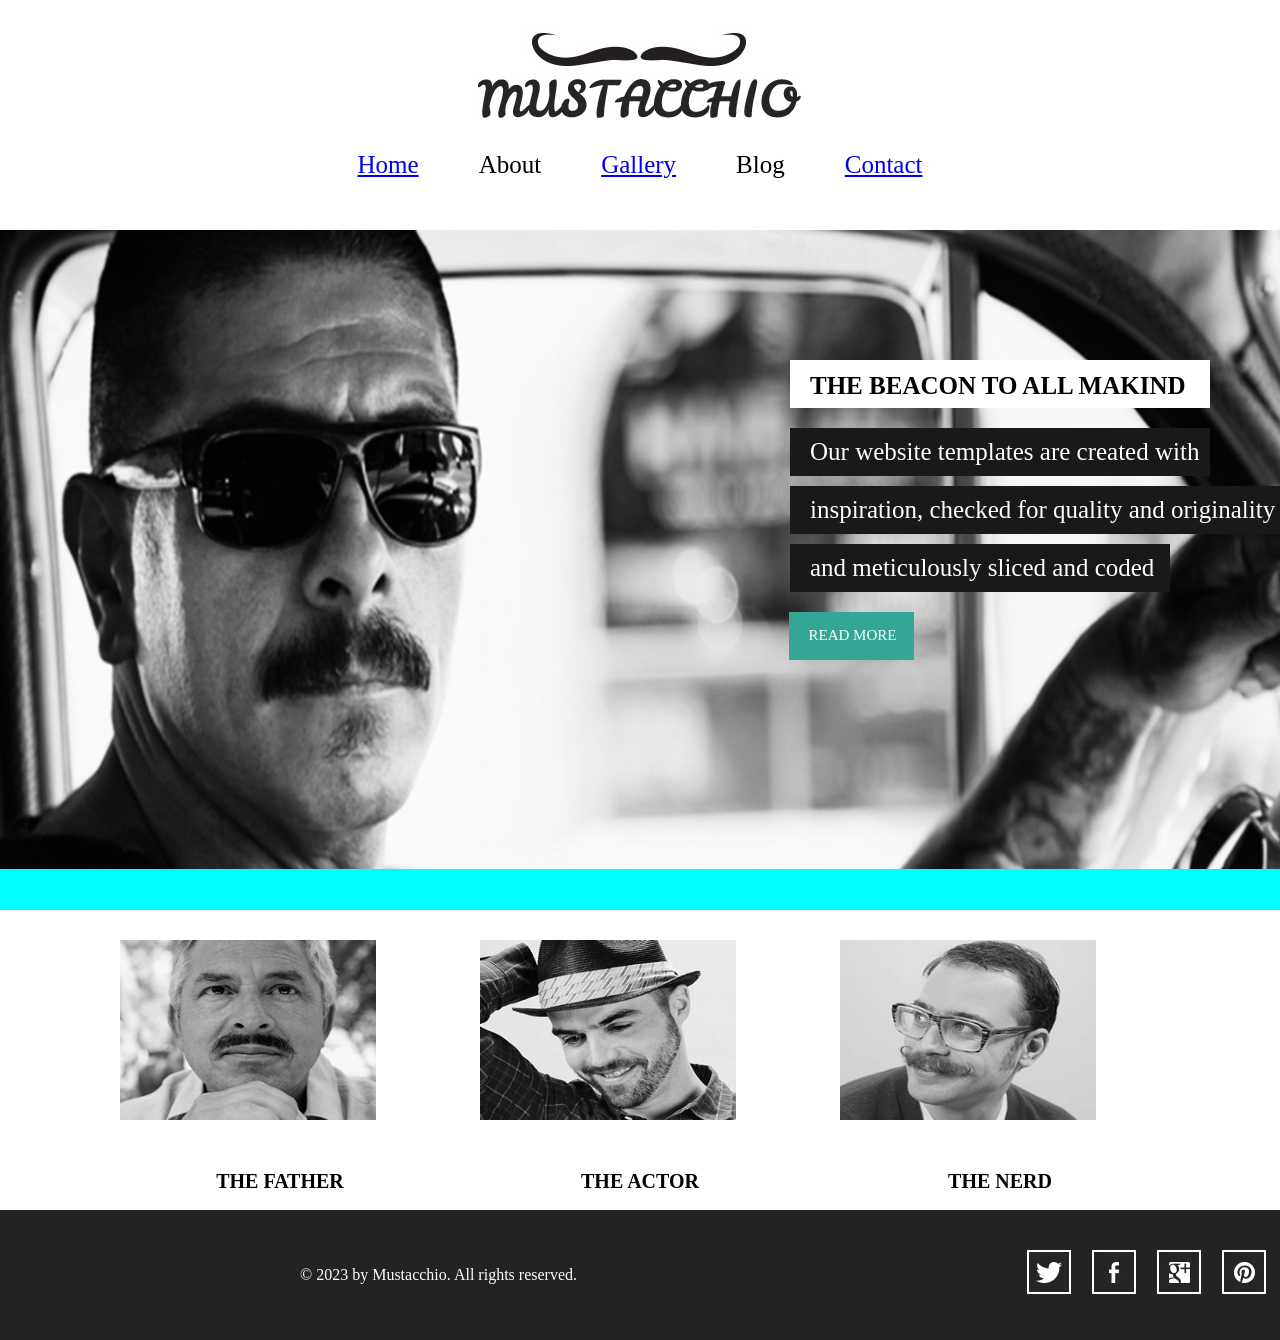
<file: index.html>
<!DOCTYPE html>
<html lang="en">
<head>
    <meta charset="UTF-8">
    <meta name="viewport" content="width=device-width, initial-scale=1.0">
    <title>Mustache Enthusiast</title>
    <link rel="stylesheet" href="style.css">
</head>
<body>
    <div class="header">
        <div id="image1"></div>
        <div class="links">
            <div id="home"><a href="index.html">Home</a></div>
            <div id="about">About</div>
            <div id="gallery"><a href="gallery.html">Gallery</a></div>
            <div id="blog">Blog</div>
            <div id="contact"><a href="contact.html">Contact</a></div>
        </div>
    </div>
    <div class="content">
        <div class="content_text">
            <div id="text_box">
                <p id="text1"><strong>THE BEACON TO ALL MAKIND</strong></p>
            </div>

            <div id="text_box2">
                <p id="text2">Our website templates are created with</p>
            </div>
            <div id="text_box3">
                <p id="text3">inspiration, checked for quality and originality</p>
            </div>
            <div id="text_box4">
                <p id="text4">and meticulously sliced and coded</p>
            </div>
            <div id="text_box5">
                <p id="text5">READ MORE</p>
            </div>
        </div>
    </div>
    <div class="bottom">
        <div class="boxes">
            <div id="father">
                <div id="father_text">
                    <p><strong>THE FATHER</strong></p>
                </div>
            </div>

            <div id=actor>
                <div id="actor_text">
                    <p><strong>THE ACTOR</strong></p>
                </div>
            </div>

            <div id="nerd">
                <div id="nerd_text">
                    <p><strong>THE NERD</strong></p>
                </div>
            </div>

        </div>
    </div>

    <div class="footer">
        <div id="cr"><P>© 2023 by Mustacchio. All rights reserved.</P></div>
        <div class="listy">
                <div id="twitter"></div>
                <div id="facebook"></div>
                <div id="googleplus"></div>
                <div id="pintrist"></div>
        </div>
    </div>
</body>
</html>
</file>
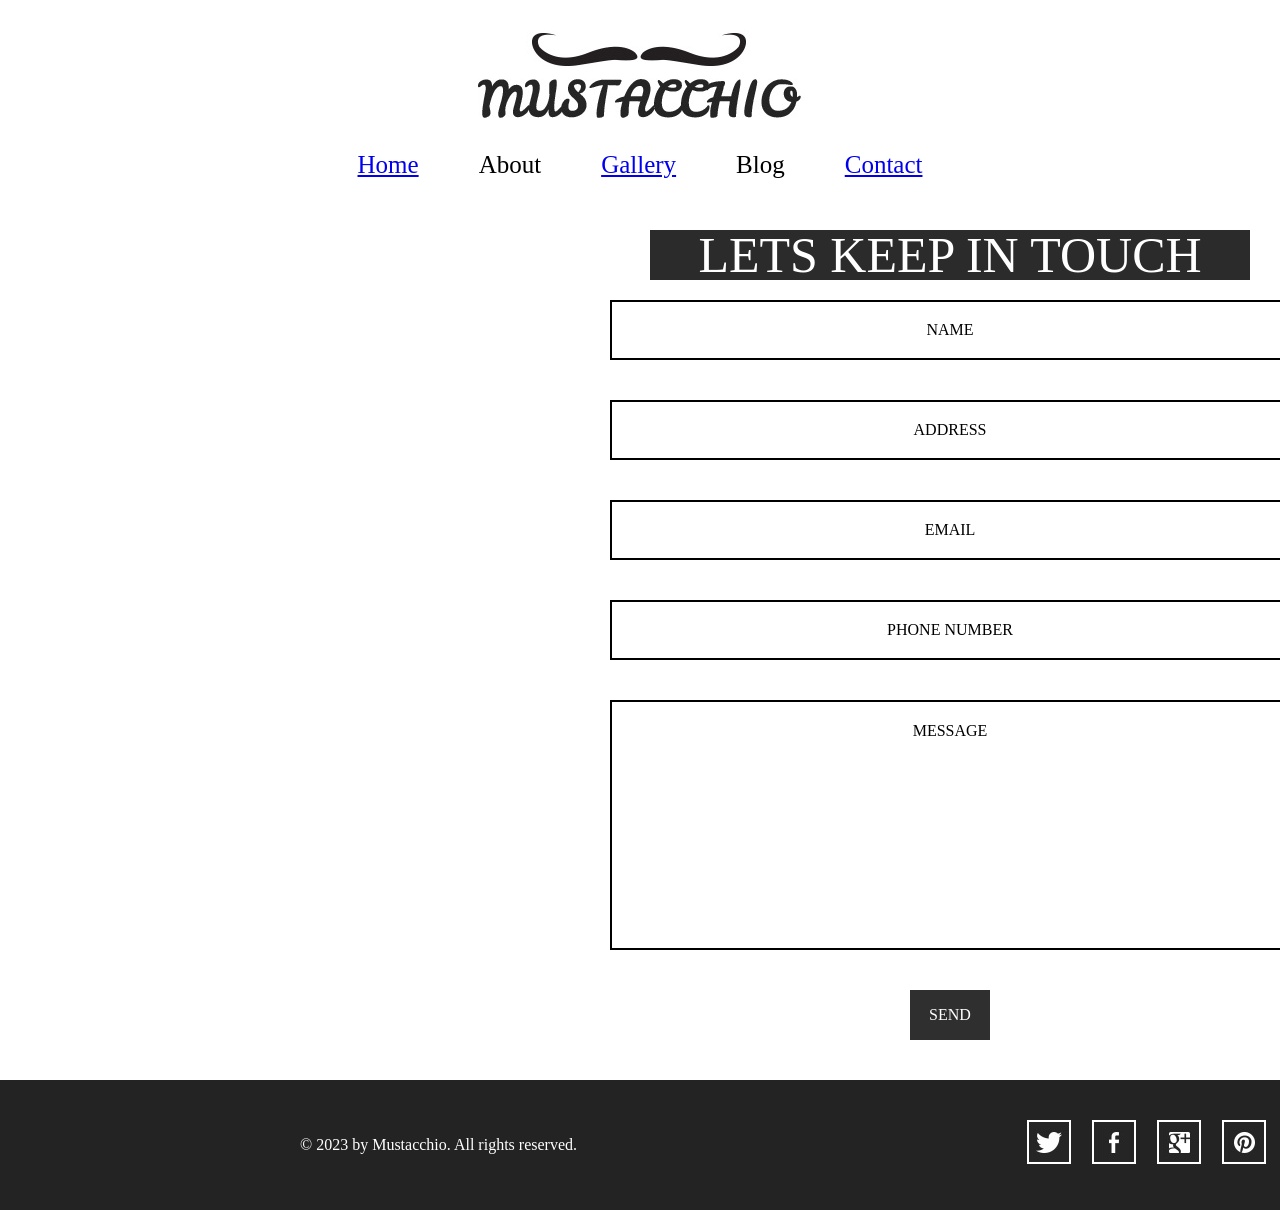
<file: contact.html>
<!DOCTYPE html>
<html lang="en">
<head>
    <meta charset="UTF-8">
    <meta name="viewport" content="width=device-width, initial-scale=1.0">
    <title>Contact</title>
    <link rel="stylesheet" href="contact.css">
</head>
<body>
    <div class="header">
    <div id="image1"></div>
    <div class="links">
        <div id="home"><a href="index.html">Home</a></div>
            <div id="about">About</div>
            <div id="gallery"><a href="gallery.html">Gallery</a></div>
            <div id="blog">Blog</div>
            <div id="contact"><a href="contact.html">Contact</a></div>
        </div>
    </div>
    <div class="content">
        <div id="touch_box">
            <p id="touch_text">LETS KEEP IN TOUCH</p>
        </div>

        <div id="name_box">
            <p id="name_text">NAME</p>
        </div>

        <div id="address_box">
            <p id="address_text">ADDRESS</p>
        </div>

        <div id="email_box">
            <p id="email_text">EMAIL</p>
        </div>

        <div id="number_box">
            <p id="number_text">PHONE NUMBER</p>
        </div>

        <div id="message_box">
            <p id="message_text">MESSAGE</p>
        </div>

        <div id="send_box">
            <p id="send_text">SEND</p>
        </div>
    </div>

    <div class="footer">
        <div id="cr"><P>© 2023 by Mustacchio. All rights reserved.</P></div>
        <div class="listy">
                <div id="twitter"></div>
                <div id="facebook"></div>
                <div id="googleplus"></div>
                <div id="pintrist"></div>
        </div>
    </div>
</body>
</html>
</file>
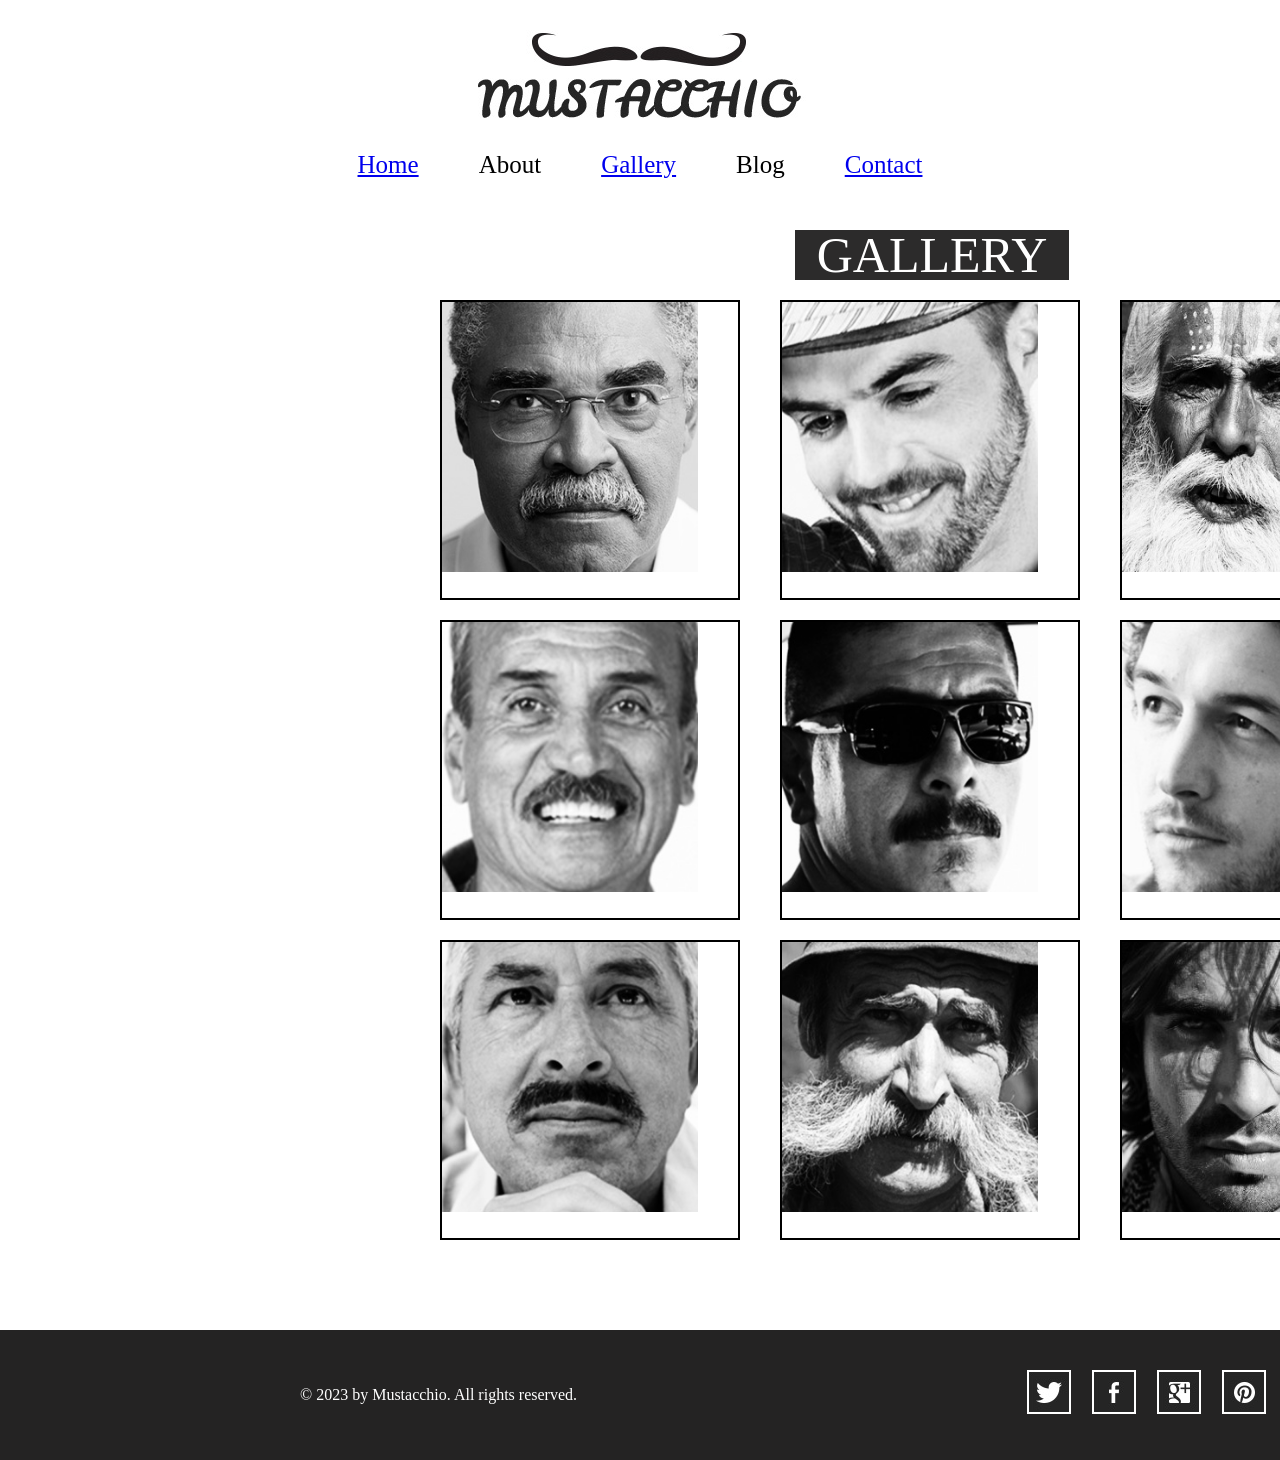
<file: gallery.html>
<!DOCTYPE html>
<html lang="en">
<head>
    <meta charset="UTF-8">
    <meta name="viewport" content="width=device-width, initial-scale=1.0">
    <title>Gallery</title>
    <link rel="stylesheet" href="gallery.css">
</head>
<body>
    <div class="header">
    <div id="image1"></div>
    <div class="links">
        <div id="home"><a href="index.html">Home</a></div>
            <div id="about">About</div>
            <div id="gallery"><a href="gallery.html">Gallery</a></div>
            <div id="blog">Blog</div>
            <div id="contact"><a href="contact.html">Contact</a></div>
        </div>
    </div>
    <div class="content">
        <div id="gallery_box">
            <p id="gallery_text">GALLERY</p>
        </div>
        <div class="picture_container">
            <div class="group1">
                <div class="picture1"></div>
                <div class="picture2"></div>
                <div class="picture3"></div>
            </div>
            <div class="group2">
                <div class="picture4"></div>
                <div class="picture5"></div>
                <div class="picture6"></div>
            </div>

            <div class="group2">
                <div class="picture7"></div>
                <div class="picture8"></div>
                <div class="picture9"></div>
            </div>
        </div>
    </div>

    <div class="footer">
        <div id="cr"><P>© 2023 by Mustacchio. All rights reserved.</P></div>
        <div class="listy">
                <div id="twitter"></div>
                <div id="facebook"></div>
                <div id="googleplus"></div>
                <div id="pintrist"></div>
        </div>
    </div>
</body>
</html>
</file>
<file: style.css>
*{
    margin:0;
    padding:0;
    box-sizing: border-box;
}


html {
  scroll-behavior: smooth;
}

.header{
    display: flex;
    flex-direction: row;
    min-height: 230px;
    background-color: rgb(255, 255, 255);
    justify-content: center;
    align-items: center;
}
#image1{
    background-image: url(lecture-resource-main/CSET-110/Assessment-1\ Resource/images/logo.jpg);
    height:100px;
    width:340px;
    background-repeat: no-repeat;
    position: absolute;
    top:30px;

}
.links{
    display: flex;
    font-size: 25px;
    position: relative;
    top:50px;
  
}
#home{
    margin-right: 30px;
}

#about{
    margin-left: 30px;
    margin-right: 30px;
}

#gallery{
    margin-left: 30px;
    margin-right: 30px;
}

#blog{
    margin-left: 30px;
    margin-right:30px;
}
#contact{
    margin-left: 30px;
}

.content{
    display: flex;
    min-height: 680px;
    background-color: aqua;
    background-image: url(lecture-resource-main/CSET-110/Assessment-1\ Resource/images/the-beacon.jpg);
    background-repeat: no-repeat;
    background-size:100vw 71vh ;

}

.content_text{
    display:flex;
    flex-direction: column;
    width:500px;
    height:300px;
    justify-content: center;
    align-items: center;
    position: relative;
    left: 750px;
    top:130px;
}


#text_box{
    background-color: white;
    height:70px;
    width:420px;
    margin-bottom: 20px;

}
#text1{
    position: relative;
    top:12px;
    left:20px;
    font-size: 25px;
    
}

#text2{
    position: relative;
    top:10px;
    left:20px;
    font-size: 25px;
    color:white;
}
#text_box2{
    background-color: rgb(26, 25, 25);
    height:70px;
    width:420px;
    margin-bottom: 10px;

}

#text3{
    position: relative;
    top:10px;
    left:20px;
    font-size: 25px;
    color:white;
}
#text_box3{
    background-color: rgb(26, 25, 25);
    height:70px;
    width:490px;
    margin-bottom: 10px;
    position: relative;
    left:35px;

}

#text4{
    position: relative;
    top:10px;
    left:20px;
    font-size: 25px;
    color:white;
}
#text_box4{
    background-color:rgb(26, 25, 25);
    height:70px;
    width:380px;
    margin-bottom: 20px;
    position: relative;
    right:20px;


}

#text5{
    position: relative;
    top:15px;
    left:20px;
    font-size: 15px;
    color:white;
}
#text_box5{
    background-color: rgb(51, 167, 147);
    height:70px;
    width:125px;
    position: relative;
    right:149px;

}



.bottom{
    display: flex;
    height: 300px;
    background-color: rgb(255, 255, 255);
    justify-content: center;
    
}
.boxes{
    display:flex;
    flex-direction: row;
    height:300px;
    width:295;
    justify-content: center;
    align-items: center;
    border:5px;
}

#father{
    background-image: url(lecture-resource-main/CSET-110/Assessment-1\ Resource/images/the-father.jpg);
    height:300px;
    width:320px;
    background-size: 20vw 20vh;
    background-repeat:no-repeat;
    align-items: center;
    justify-content: center;
    margin:20px;
    position:relative;
    top:30px;
}
#father_text{
    position: relative;
    align-items: center;
    justify-content: center;
    top:230px;
    text-align: center;
    font-size:20px;
}

#actor{
    background-image: url(lecture-resource-main/CSET-110/Assessment-1\ Resource/images/the-actor.jpg);
    height:300px;
    width:320px;
    background-size: 20vw 20vh;
    background-repeat:no-repeat;
    align-items: center;
    justify-content: center;
    margin:20px;
    position:relative;
    top:30px;

}

#actor_text{
    position: relative;
    align-items: center;
    justify-content: center;
    top:230px;
    text-align: center;
    font-size:20px;
}

#nerd{
    background-image: url(lecture-resource-main/CSET-110/Assessment-1\ Resource/images/the-nerd.jpg);
    height:300px;
    width:320px;
    background-size: 20vw 20vh;
    background-repeat:no-repeat;
    align-items: center;
    justify-content: center;
    margin:20px;
    position:relative;
    top:30px;

}

#nerd_text{
    position: relative;
    align-items: center;
    justify-content: center;
    top:230px;
    text-align: center;
    font-size:20px;
}

.footer{
    display: flex;
    flex-direction: row;
    min-height: 130px;
    background-color: rgb(36, 35, 35);
    justify-content: left;
    align-items: center;
}
#cr{
    color:white;
    position: relative;
    left:300px;

}

.listy{
    display: flex;
    flex-direction: row;
    height:50px;
    width:300px;
    position:relative;
    left:750px;
}

#twitter{
    background-image:url(lecture-resource-main/CSET-110/Assessment-1\ Resource/images/icons/icon-twitter.jpg);
    height:45px;
    width:45px;
    background-repeat:no-repeat;
    margin-right:20px;
}

#facebook{
    background-image:url(lecture-resource-main/CSET-110/Assessment-1\ Resource/images/icons/icon-facebook.jpg);
    height:45px;
    width:45px;
    background-repeat:no-repeat;

}

#googleplus{
    background-image:url(lecture-resource-main/CSET-110/Assessment-1\ Resource/images/icons/icon-googleplus.jpg);
    height:45px;
    width:45px;
    background-repeat:no-repeat;
    margin-right:20px;
    margin-left:20px;
}

#pintrist{
    background-image:url(lecture-resource-main/CSET-110/Assessment-1\ Resource/images/icons/icon-pinterest.jpg);
    height:45px;
    width:45px;
    background-repeat:no-repeat;
}
</file>
<file: contact.css>
*{
    margin:0;
    padding:0;
    box-sizing: border-box;
}

*{
    margin:0;
    padding:0;
    box-sizing: border-box;
}

html {
  scroll-behavior: smooth;
}

.header{
    display: flex;
    flex-direction: row;
    min-height: 230px;
    background-color: rgb(255, 255, 255);
    justify-content: center;
    align-items: center;
}
#image1{
    background-image: url(lecture-resource-main/CSET-110/Assessment-1\ Resource/images/logo.jpg);
    height:100px;
    width:340px;
    background-repeat: no-repeat;
    position: absolute;
    top:30px;

}
.links{
    display: flex;
    font-size: 25px;
    position: relative;
    top:50px;
  
}
#home{
    margin-right: 30px;
}

#about{
    margin-left: 30px;
    margin-right: 30px;
}

#gallery{
    margin-left: 30px;
    margin-right: 30px;
}

#blog{
    margin-left: 30px;
    margin-right:30px;
}
#contact{
    margin-left: 30px;
}


.content{
    width:844px;
    height:800px;
    position: relative;
    align-items: center;
    left:360px;
}

#touch_box{
    display:flex;
    width:600px;
    align-items: center;
    justify-content: center;
    height:50px;
    background-color: rgb(44, 43, 43);
    position: relative;
    left:290px;
}

#touch_text{
    font-size:50px;
    color: white;
}


#name_box{
    display:flex;
    width:680px;
    align-items: center;
    justify-content: center;
    height:60px;
    background-color: rgb(255, 255, 255);
    position: relative;
    left:250px;
    margin-top: 20px;
    border: 2px solid black;

}


#address_box{
    display:flex;
    width:680px;
    align-items: center;
    justify-content: center;
    height:60px;
    background-color: rgb(255, 255, 255);
    position: relative;
    left:250px;
    margin-top: 40px;
    border: 2px solid black;

}


#email_box{
    display:flex;
    width:680px;
    align-items: center;
    justify-content: center;
    height:60px;
    background-color: rgb(255, 255, 255);
    position: relative;
    left:250px;
    margin-top: 40px;
    border: 2px solid black;

}

#number_box{
    display:flex;
    width:680px;
    align-items: center;
    justify-content: center;
    height:60px;
    background-color: rgb(255, 255, 255);
    position: relative;
    left:250px;
    margin-top: 40px;
    border: 2px solid black;

}

#message_box{
    display:flex;
    width:680px;
    align-items: top;
    justify-content: center;
    height:250px;
    background-color: rgb(255, 255, 255);
    position: relative;
    left:250px;
    margin-top: 40px;
    border: 2px solid black;

}

#message_text{
    position: relative;
    top:20px;
}


#send_box{
    display:flex;
    width:80px;
    align-items: top;
    justify-content: center;
    height:50px;
    background-color: rgb(48, 47, 47);
    position: relative;
    left:550px;
    margin-top: 40px;

}

#send_text{
    position: relative;
    top:16px;
    color: white;
}

.footer{
    display: flex;
    flex-direction: row;
    min-height: 130px;
    background-color: rgb(36, 35, 35);
    justify-content: left;
    align-items: center;
    position: relative;
    top:50px;
}
#cr{
    color:white;
    position: relative;
    left:300px;

}

.listy{
    display: flex;
    flex-direction: row;
    height:50px;
    width:300px;
    position:relative;
    left:750px;
}

#twitter{
    background-image:url(lecture-resource-main/CSET-110/Assessment-1\ Resource/images/icons/icon-twitter.jpg);
    height:45px;
    width:45px;
    background-repeat:no-repeat;
    margin-right:20px;
}

#facebook{
    background-image:url(lecture-resource-main/CSET-110/Assessment-1\ Resource/images/icons/icon-facebook.jpg);
    height:45px;
    width:45px;
    background-repeat:no-repeat;

}

#googleplus{
    background-image:url(lecture-resource-main/CSET-110/Assessment-1\ Resource/images/icons/icon-googleplus.jpg);
    height:45px;
    width:45px;
    background-repeat:no-repeat;
    margin-right:20px;
    margin-left:20px;
}

#pintrist{
    background-image:url(lecture-resource-main/CSET-110/Assessment-1\ Resource/images/icons/icon-pinterest.jpg);
    height:45px;
    width:45px;
    background-repeat:no-repeat;
}
</file>
<file: gallery.css>
*{
    margin:0;
    padding:0;
    box-sizing: border-box;
}

html {
  scroll-behavior: smooth;
}

.header{
    display: flex;
    flex-direction: row;
    min-height: 230px;
    background-color: rgb(255, 255, 255);
    justify-content: center;
    align-items: center;
}
#image1{
    background-image: url(lecture-resource-main/CSET-110/Assessment-1\ Resource/images/logo.jpg);
    height:100px;
    width:340px;
    background-repeat: no-repeat;
    position: absolute;
    top:30px;

}
.links{
    display: flex;
    font-size: 25px;
    position: relative;
    top:50px;
  
}
#home{
    margin-right: 30px;
}

#about{
    margin-left: 30px;
    margin-right: 30px;
}

#gallery{
    margin-left: 30px;
    margin-right: 30px;
}

#blog{
    margin-left: 30px;
    margin-right:30px;
}
#contact{
    margin-left: 30px;
}

.content{
    width:1000px;
    height:800px;
    position: relative;
    align-items: center;
    left:360px;
}

.group1{
    display: flex;
    position: relative;
    left:80px;
}
.group2{
    display: flex;
    position: relative;
    left:80px;
}

.group3{
    display:flex;
    position: relative;
    left:80px;
}

.picture1{
    background-image:url(lecture-resource-main/CSET-110/Assessment-1\ Resource/images/mustache1.jpg);
    background-repeat: no-repeat;
    background-size: 20vw 30vh;
    margin-right: 20px;
    height:300px;
    width:300px;
    border: 2px solid black;
}
.picture2{
    background-image:url(lecture-resource-main/CSET-110/Assessment-1\ Resource/images/mustache2.jpg);
    background-repeat: no-repeat;
    background-size: 20vw 30vh;
    margin-left: 20px;
    margin-right:20px;
    height:300px;
    width:300px;
    border: 2px solid black;

}
.picture3{
    background-image:url(lecture-resource-main/CSET-110/Assessment-1\ Resource/images/mustache3.jpg);
    background-repeat: no-repeat;
    background-size: 20vw 30vh;
    margin-left: 20px;
    height:300px;
    width:300px;
    border: 2px solid black;
}
.picture4{
    background-image:url(lecture-resource-main/CSET-110/Assessment-1\ Resource/images/mustache4.jpg);
    background-repeat: no-repeat;
    background-size: 20vw 30vh;
    margin-top: 20px;
    margin-right:20px;
    height:300px;
    width:300px;
    border: 2px solid black;
}
.picture5{
    background-image:url(lecture-resource-main/CSET-110/Assessment-1\ Resource/images/mustache5.jpg);
    background-repeat: no-repeat;
    background-size: 20vw 30vh;
    margin-top: 20px;
    margin-right:20px;
    margin-left:20px;
    height:300px;
    width:300px;
    border: 2px solid black;
}
.picture6{
    background-image:url(lecture-resource-main/CSET-110/Assessment-1\ Resource/images/mustache6.jpg);
    background-repeat: no-repeat;
    background-size: 20vw 30vh;
    margin-top: 20px;
    margin-left:20px;
    height:300px;
    width:300px;
    border: 2px solid black;
}
.picture7{
    background-image:url(lecture-resource-main/CSET-110/Assessment-1\ Resource/images/mustache7.jpg);
    background-repeat: no-repeat;
    background-size: 20vw 30vh;
    margin-top: 20px;
    margin-right:20px;
    height:300px;
    width:300px;
    border: 2px solid black;
}
.picture8{
    background-image:url(lecture-resource-main/CSET-110/Assessment-1\ Resource/images/mustache8.jpg);
    background-repeat: no-repeat;
    background-size: 20vw 30vh;
    margin-top: 20px;
    margin-right:20px;
    margin-left:20px;
    height:300px;
    width:300px;
    border: 2px solid black;
}
.picture9{
    background-image:url(lecture-resource-main/CSET-110/Assessment-1\ Resource/images/mustache9.jpg);
    background-repeat: no-repeat;
    background-size: 20vw 30vh;
    margin-top: 20px;
    margin-left:20px;
    height:300px;
    width:300px;
    border: 2px solid black;
}

#gallery_box{
    display:flex;
    width:274px;
    align-items: center;
    justify-content: center;
    height:50px;
    background-color: rgb(44, 43, 43);
    position: relative;
    left:435px;
    margin-bottom: 20px;;
}

#gallery_text{
    font-size:50px;
    color: white;
}

.footer{
    display: flex;
    flex-direction: row;
    min-height: 130px;
    background-color: rgb(36, 35, 35);
    justify-content: left;
    align-items: center;
    position: relative;
    top:300px;
}

#cr{
    color:white;
    position: relative;
    left:300px;

}

.listy{
    display: flex;
    flex-direction: row;
    height:50px;
    width:300px;
    position:relative;
    left:750px;
}

#twitter{
    background-image:url(lecture-resource-main/CSET-110/Assessment-1\ Resource/images/icons/icon-twitter.jpg);
    height:45px;
    width:45px;
    background-repeat:no-repeat;
    margin-right:20px;
}

#facebook{
    background-image:url(lecture-resource-main/CSET-110/Assessment-1\ Resource/images/icons/icon-facebook.jpg);
    height:45px;
    width:45px;
    background-repeat:no-repeat;

}

#googleplus{
    background-image:url(lecture-resource-main/CSET-110/Assessment-1\ Resource/images/icons/icon-googleplus.jpg);
    height:45px;
    width:45px;
    background-repeat:no-repeat;
    margin-right:20px;
    margin-left:20px;
}

#pintrist{
    background-image:url(lecture-resource-main/CSET-110/Assessment-1\ Resource/images/icons/icon-pinterest.jpg);
    height:45px;
    width:45px;
    background-repeat:no-repeat;
}
</file>
